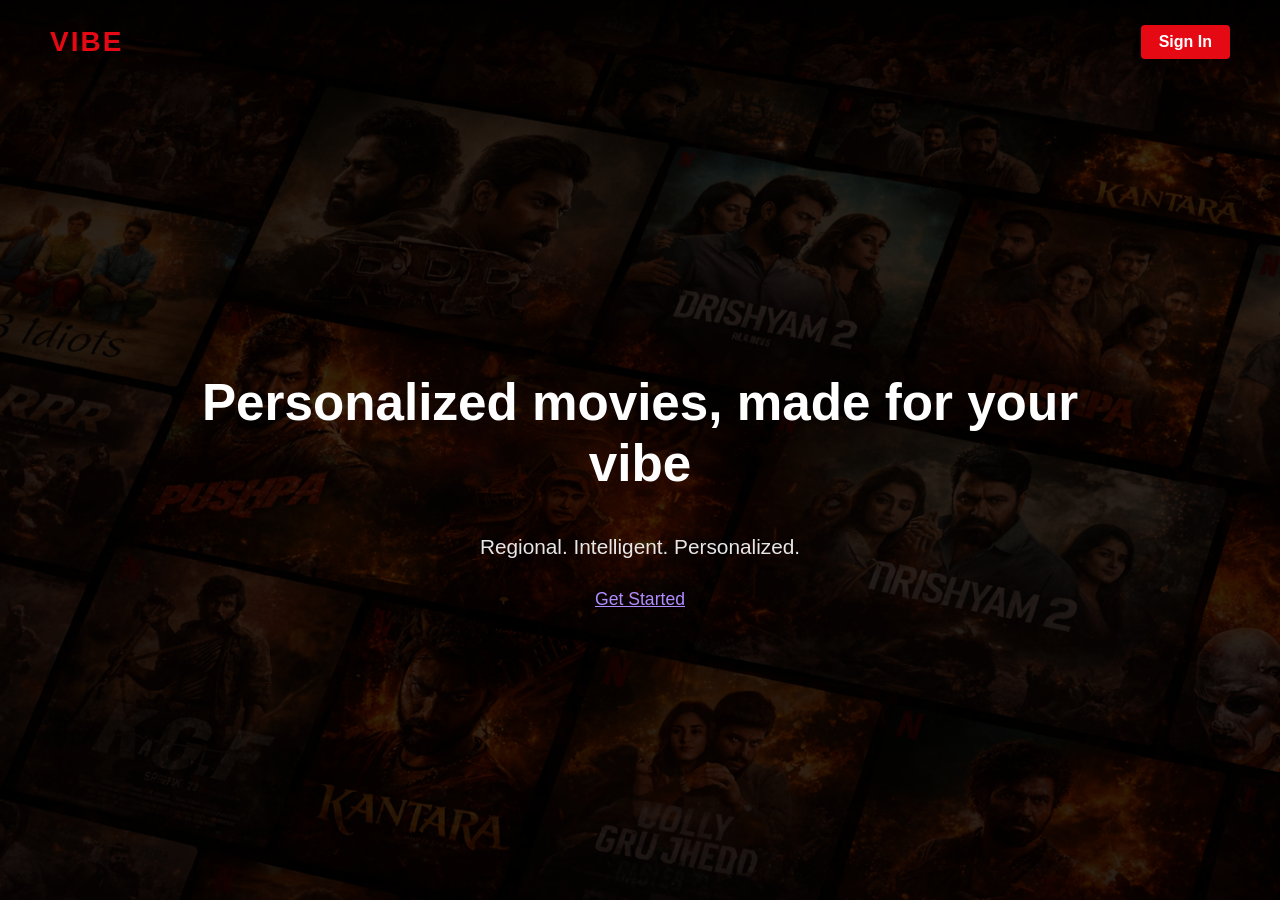
<file: templates/landing.html>
<!DOCTYPE html>
<html lang="en">
<head>
  <meta charset="UTF-8">
  <title>VIBE</title>
  <link rel="stylesheet" href="/static/landing.css">
</head>
<body>

  <!-- Background -->
  <div class="landing-bg">

    <!-- Top Bar -->
    <div class="top-bar">
      <div class="logo">VIBE</div>
      <a href="/login" class="signin-btn">Sign In</a>
    </div>

    <!-- Hero Content -->
    <div class="hero-content">
      <h1>Personalized movies, made for your vibe</h1>
      <p>Regional. Intelligent. Personalized.</p>
      <a href="/signup" class="get-started">Get Started</a>
    </div>

  </div>

</body>
</html>
</file>
<file: static/landing.css>
html, body {
  margin: 0;
  height: 100%;
  font-family: Arial, Helvetica, sans-serif;
}

/* Background */
.landing-bg {
  height: 100vh;
  background: url("/static/bg.jpg") center center / cover no-repeat;
  position: relative;
}

/* Dark cinematic overlay */
.landing-bg::before {
  content: "";
  position: absolute;
  inset: 0;
  background: rgba(0, 0, 0, 0.65);
}

/* Top bar */
.top-bar {
  position: relative;
  z-index: 2;
  display: flex;
  justify-content: space-between;
  align-items: center;
  padding: 25px 50px;
}

.logo {
  color: #e50914;
  font-size: 28px;
  font-weight: bold;
  letter-spacing: 2px;
}

.signin-btn {
  background: #e50914;
  color: #fff;
  padding: 8px 18px;
  border-radius: 4px;
  text-decoration: none;
  font-weight: bold;
}

/* Hero text */
.hero-content {
  position: relative;
  z-index: 2;
  height: calc(100vh - 120px);
  display: flex;
  flex-direction: column;
  justify-content: center;
  align-items: center;
  text-align: center;
  color: #fff;
  padding: 0 20px;
}

.hero-content h1 {
  font-size: 3.2rem;
  max-width: 900px;
  line-height: 1.2;
  margin-bottom: 20px;
}

.hero-content p {
  font-size: 1.3rem;
  margin-bottom: 30px;
  opacity: 0.9;
}

/* Get Started */
.get-started {
  color: #b18cff;
  font-size: 1.1rem;
  text-decoration: underline;
}
</file>
